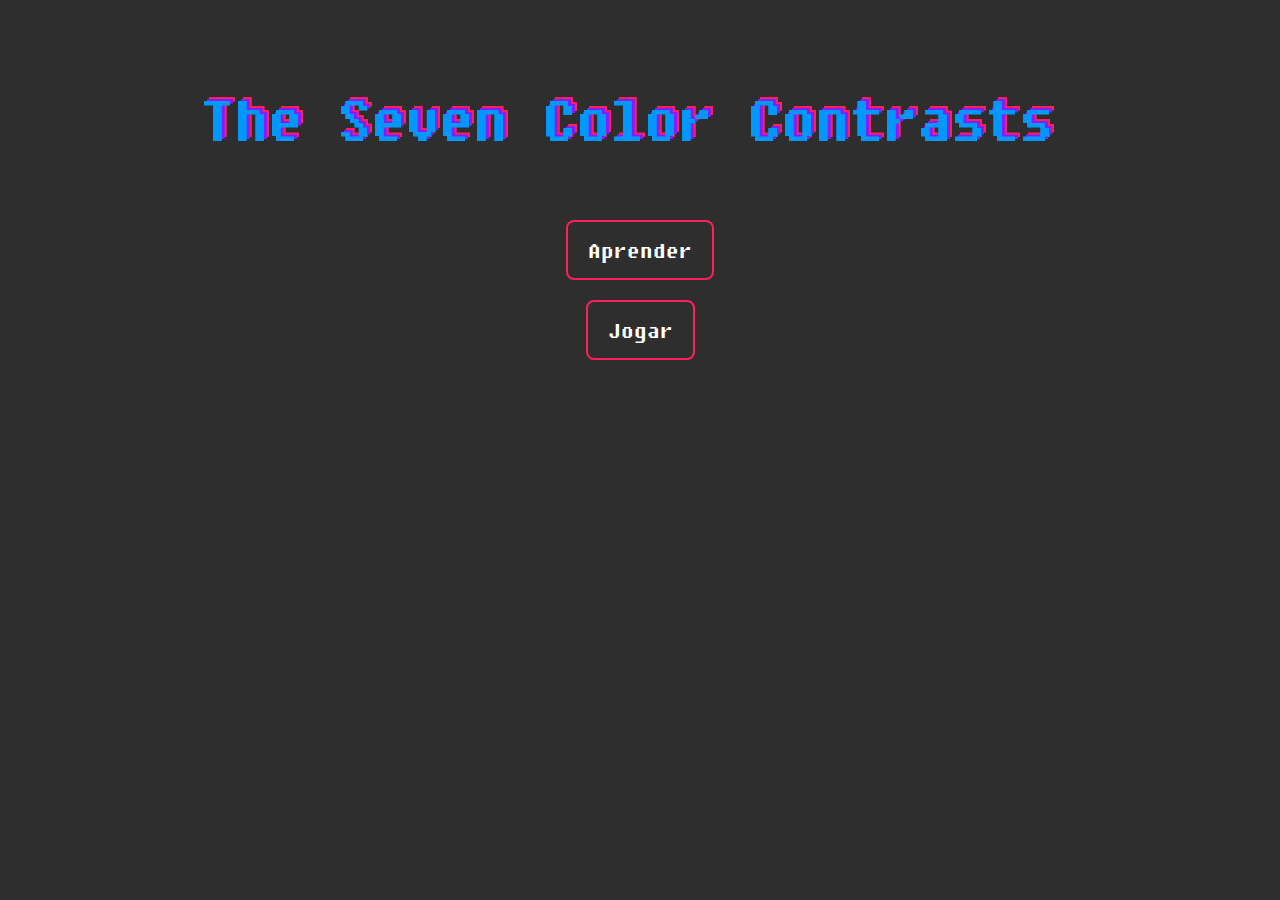
<file: index.html>
<!DOCTYPE html>
<html lang="en">

<head>
    <meta charset="UTF-8">
    <meta name="viewport" content="width=device-width, initial-scale=1.0">
    <meta http-equiv="X-UA-Compatible" content="ie=edge">
    <title>The Seven Color Contrasts</title>
    <link rel="stylesheet" href="https://use.fontawesome.com/releases/v5.8.2/css/all.css" integrity="sha384-oS3vJWv+0UjzBfQzYUhtDYW+Pj2yciDJxpsK1OYPAYjqT085Qq/1cq5FLXAZQ7Ay"
        crossorigin="anonymous">
    <link rel="stylesheet" href="main.css">
</head>

<body>
    <div class="container_main">
        <header>
            <div class="brand-main">
                <div class="blue1"> The Seven Color Contrasts</div>
                <div class="shadow1"> The Seven Color Contrasts</div>
                <div class="pink1"> The Seven Color Contrasts</div>
            </div>
        </header>
        <div class="response_main">
            <button  class="click" onclick="window.location.href='tutorial.html'"> Aprender</button>
           <button  class="click" onclick="window.location.href='jogo.html'">Jogar</button>
        </div>
        </div>
</body>
</file>
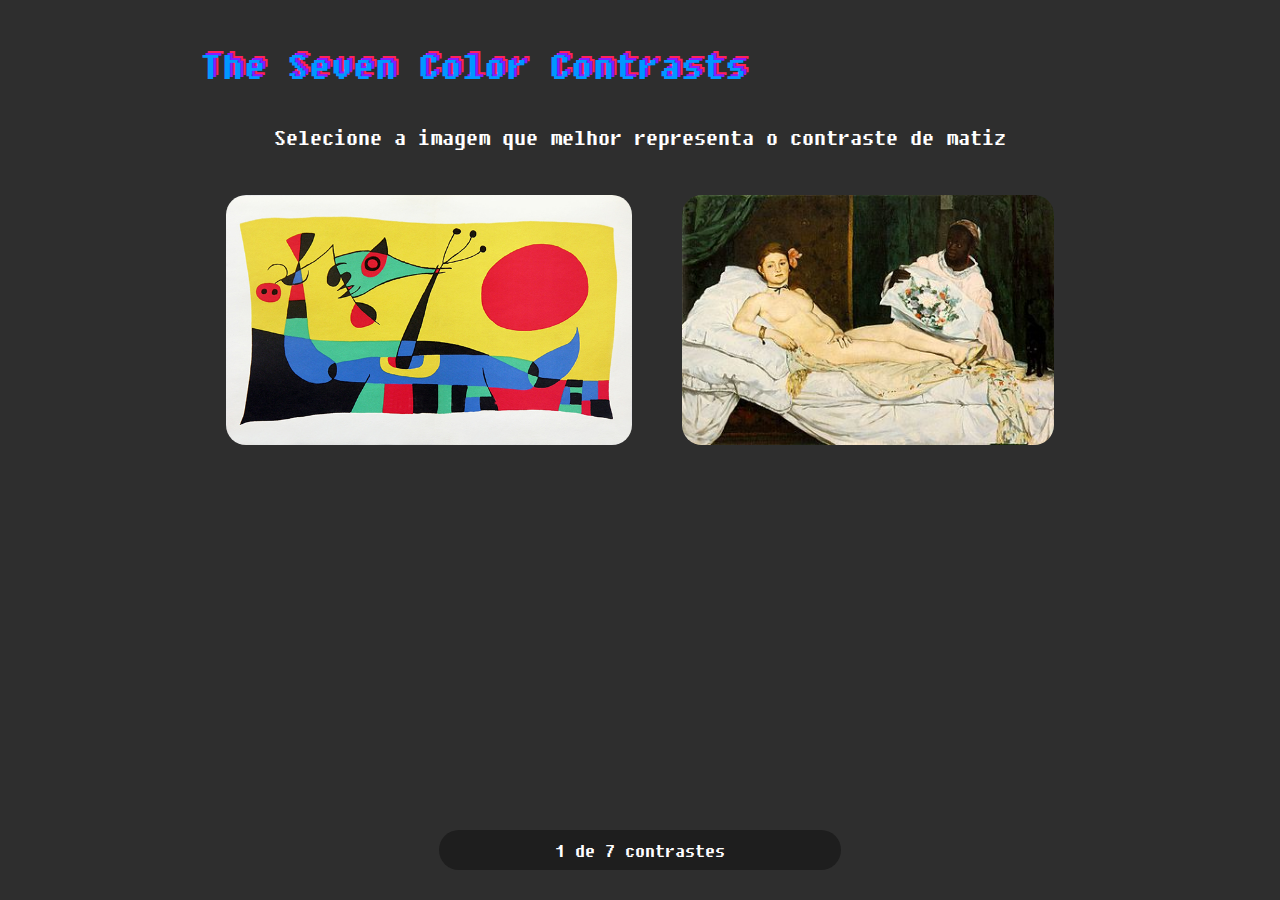
<file: jogo.html>
<!DOCTYPE html>
<html lang="pt-br">

<head>
    <meta charset="UTF-8">
    <meta name="viewport" content="width=device-width, initial-scale=1.0">
    <meta http-equiv="X-UA-Compatible" content="ie=edge">
    <title>The Seven Color Contrasts</title>
    <link rel="stylesheet" href="https://use.fontawesome.com/releases/v5.8.2/css/all.css" integrity="sha384-oS3vJWv+0UjzBfQzYUhtDYW+Pj2yciDJxpsK1OYPAYjqT085Qq/1cq5FLXAZQ7Ay"
        crossorigin="anonymous">
    <link rel="stylesheet" href="main.css">
</head>

<body>
    <div class="container">
        <header>
            <div class="brand">
                <div class="blue"> The Seven Color Contrasts</div>
                <div class="shadow"> The Seven Color Contrasts</div>
                <div class="pink"> The Seven Color Contrasts</div>
            
            </div>
        </header>
        <div class="content">
            <div class="select">
                <h3 class="type">Selecione a imagem que melhor representa o contraste de matiz</h3>
                <div class="images">
                    <img id="image1" src="img/1_r.jpg" alt="">
                    <img id="image2" src="img/1_w.jpg" alt="">
                </div>
            </div>
            <div class="response">
                <div class="response-status">
                    <img id="response" alt="">
                    <div class="status">
                        <div class="icon">
                            <i class="fas fa-check"></i>
                            <i class="fas fa-times"></i>
                        </div>
                        <span id="message"></span>
                    </div>
                </div>
                <button>
                    Próximo
                </button>
        
            </div>
            <div class="finish" style="display: none">

            </div>
        </div>
        <footer>
            <div class="progress">
                <div class="number">
                </div>
                <span id="text-progress">
                    1 de 7 contrastes
                </span>
            </div>
        </footer>
    </div>
    <script src="jogo.js"></script>

</body>

</html>
</file>
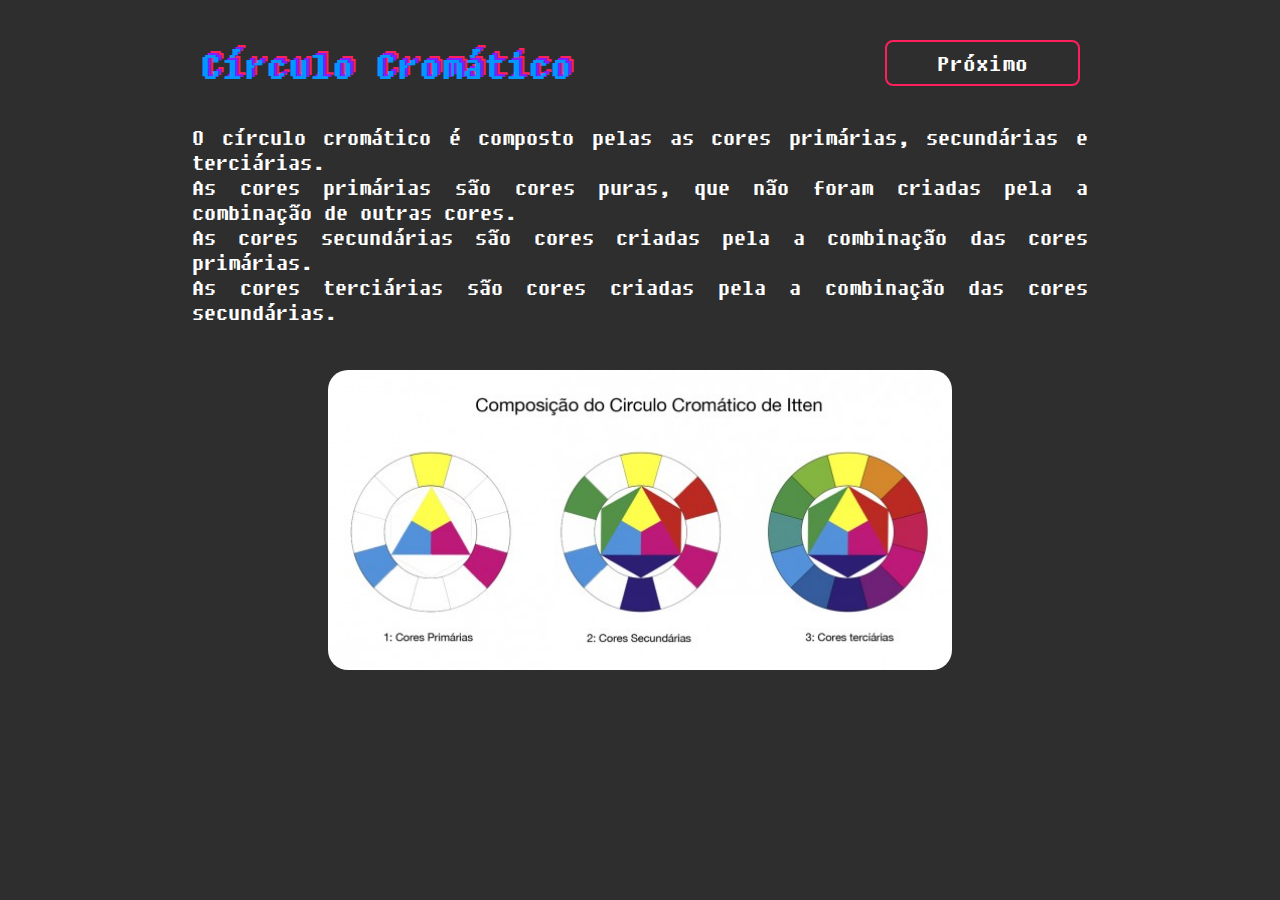
<file: tutorial.html>
<!DOCTYPE html>
<html lang="pt-br">

<head>
    <meta charset="UTF-8">
    <meta name="viewport" content="width=device-width, initial-scale=1.0">
    <meta http-equiv="X-UA-Compatible" content="ie=edge">
    <title>The Seven Color Contrasts</title>
    <link rel="stylesheet" href="https://use.fontawesome.com/releases/v5.8.2/css/all.css" integrity="sha384-oS3vJWv+0UjzBfQzYUhtDYW+Pj2yciDJxpsK1OYPAYjqT085Qq/1cq5FLXAZQ7Ay"
        crossorigin="anonymous">
    <link rel="stylesheet" href="main.css">
</head>
</head>

<body>
    <div class="container">
        <header>
            <div class="brand"  >
                <div class="blue" id="titulo1"> Círculo Cromático</div>
                <div class="shadow" id="titulo2"> Círculo Cromático</div>
                <div class="pink" id="titulo3"> Círculo Cromático</div>
            </div>
            <button>Próximo</button>
        </header>
        <div class="content">
            <div class="select">
                <div class="conteudo_tutorial" >
                    <h3> O círculo cromático é composto pelas as cores primárias, secundárias e terciárias.<br/>
                    As cores primárias são cores puras, que não foram criadas pela a combinação de outras cores.<br/>
                    As cores secundárias são cores criadas pela a combinação das cores primárias.<br/>
                    As cores terciárias são cores criadas pela a combinação das cores secundárias.
                </div>
                <div class="images1">
                    <img id="imagem" src="imgExemplos/1_e.jpg" alt="">
                </div>
                <div class="response">
                        <div class="response-status">
                            <img id="response" alt="">
                        </div>
            </div>
        </div>
       
    </div>
    <script src="tutorial.js"></script>


</body>

</html>
</file>
<file: main.css>
*{
    padding: 0;
    margin: 0;
}

@font-face {
    font-family: 'Fixedsys Excelsior 3.01';
    font-style: normal;
    font-weight: normal;
    src: local('Fixedsys Excelsior 3.01'), url('font/FSEX300.woff') format('woff');
}

/* Main*/
.brand-main{
    font-family: 'Fixedsys Excelsior 3.01';
    font-size:70px;
    text-align: center;
    position: relative;
    margin-top: 40px;

}
.response_main{
    margin-top: 100px;
}
.container_main{
    background-color: rgb(46, 46, 46);
    color: #fff;
    height: 100vh;
    box-sizing: border-box;
    text-decoration: none;
   
}
.click{
    border: solid 2px rgb(255, 31, 93);
    background-color: transparent;
    padding: 15px 20px;
    color: #fff;
    font-family: 'Fixedsys Excelsior 3.01';
    font-size: 25px;
    border-radius: 8px;
    cursor: pointer;
    user-select: none;
    margin: auto;
    margin-top: 20px;
    display: block;
   
}
.blue1{
    z-index: 2;
    top: 4px;
    color: rgb(0, 152, 255);
}

.shadow1{
    z-index: 1;
    left: 3px;
    top: 2px;
    color: rgb(133, 28, 255);
}

.pink1{
    z-index: 0;
    left: 5px;
    color:rgb(255, 31, 93);
}
.blue1, .shadow1, .pink1{
    position: absolute;
    
}


/* Tutorial*/
.container button{
    border: solid 2px rgb(255, 31, 93);
    background-color: transparent;
    padding: 8px 50px;
    color: #fff;
    font-family: 'Fixedsys Excelsior 3.01';
    font-size: 25px;
    border-radius: 8px;
    cursor: pointer;
    user-select: none;
    margin: auto;
    display:block;
    float: right;
  
}
.conteudo_tutorial{
    width: 70%;
    margin: auto;
    text-align: justify;
    
}
.content .images1 img{
    height: 300px;
    margin: 10px 25px;
    border-radius: 20px;
    cursor: pointer;
}

/* Jogo*/
.container{
    background-color: rgb(46, 46, 46);
    color: #fff;
    height: 100vh;
    width: 100wh;
    box-sizing: border-box;
    text-decoration: none;
   
}

header{
    width: 100%;
    padding: 40px 200px;
    height: 120px;
    box-sizing: border-box;
}

.brand{
    font-family: 'Fixedsys Excelsior 3.01';
    font-size:42px;
    position: relative;
}

.blue, .shadow, .pink{
    position: absolute;
    width: 75%;
}

.blue{
    z-index: 2;
    top: 4px;
    color: rgb(0, 152, 255);
}

.shadow{
    z-index: 1;
    left: 3px;
    top: 2px;
    color: rgb(133, 28, 255);
}

.pink{
    z-index: 0;
    left: 5px;
    color:rgb(255, 31, 93);
}

.content{
    text-align: center;
    box-sizing: border-box;
}

.content h3{
    font-family: 'Fixedsys Excelsior 3.01';
    font-size: 24px;
    font-weight: normal;
    padding-top: 5px;
    padding-bottom: 35px;
}

.content .select{
    display: block;
}

.content .images{
    display: flex;
    justify-content: center;
}

.content .images img{
    height: 250px;
    margin: 10px 25px;
    border-radius: 20px;
    cursor: pointer;
}

.content .response{
    display: none;
    /* display: flex; */
    justify-content: center;
    flex-direction: column;
    align-items: center;
    padding-top: 5px;
}


.content .response button{
    border: solid 2px rgb(255, 31, 93);
    background-color: transparent;
    padding: 15px 20px;
    color: #fff;
    font-family: 'Fixedsys Excelsior 3.01';
    margin: 30px;
    font-size: 25px;
    border-radius: 8px;
    cursor: pointer;
    user-select: none;

}


.content .response .response-status{
    margin-bottom: 10px;
    position: relative;
    width: 826px; 
}

.content .response .response-status img{
    width: 450px;
    border-radius: 20px;
}

.content .response .response-status .status{
    position: absolute;
    display: flex;
    align-items: center;
    width: 210px;
    bottom: -24px;
    right: 0;
}

.content .response .response-status .status .icon{
    width: 48px;
    height: 48px;
    display: flex;
    align-items: center;
    justify-content: center;
    box-sizing: border-box;
    margin-right: 10px;
    background-color: rgb(0, 152, 255);
    border-radius: 50%;
    font-size: 30px;
}

.content .response .response-status .status span{
    font-size: 18px;
    width: 152px;
    font-family: 'Fixedsys Excelsior 3.01';
    text-align: left;
    line-height: 1.4rem;
}

footer{
    position: fixed;
    width: 100%;
    bottom: 0;
    padding: 30px;
    box-sizing: border-box;
    display: flex;
    justify-content: center;
    
}

footer .progress{
    position: relative;
    width: 33%;
    height: 40px;
    padding: 10px 0;
    background-color: rgb(30, 30, 30);
    text-align: center;
    font-family: 'Fixedsys Excelsior 3.01';
    font-size: 20px;
    border-radius: 20px;
    box-sizing: border-box;
}

footer .progress .number{
    border-top-left-radius: 20px;
    border-bottom-left-radius: 20px;
    display: block;
    position: absolute;
    left: 0px;
    top: 0px;
    bottom: 0px;
    background-color: rgb(133, 28, 255);
    opacity: 0.5;
    transition: all 0.5s ease 0s;
}

#text-progress{
    display: block;
    z-index: 100;
}
</file>
